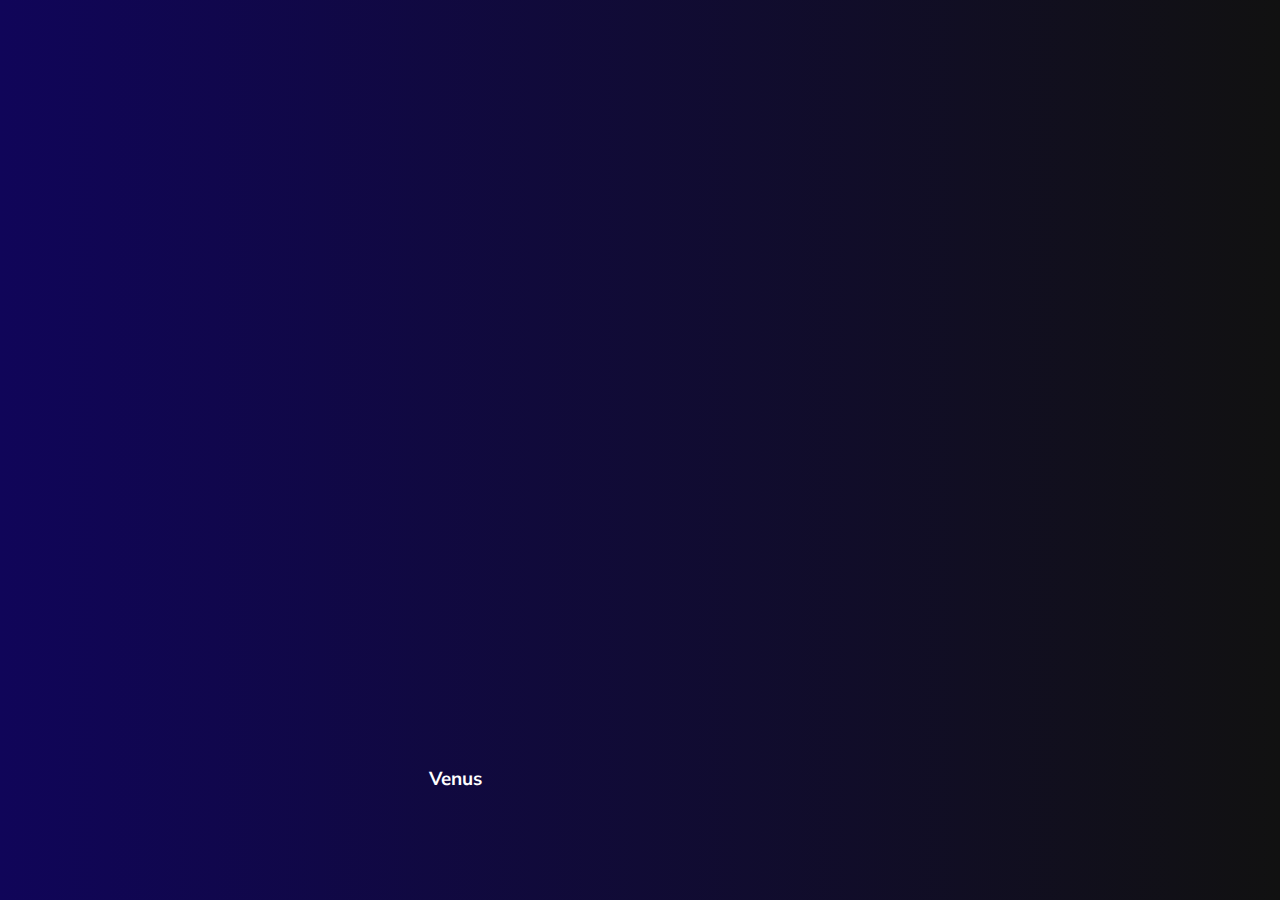
<file: 01-cards-sources/index.html>
<!DOCTYPE html>
<html lang="en">
<head>
  <meta charset="UTF-8" />
  <meta name="viewport" content="width=device-width, initial-scale=1.0" />
  <link rel="stylesheet" href="styles.css" />
  <title>Карточки | Проект 1</title>
</head>
<body>
<div class="container">
  <div
      class="slide"
      style="background-image: url('https://images.unsplash.com/photo-1614732484003-ef9881555dc3?ixid=MnwxMjA3fDB8MHxzZWFyY2h8MjZ8fHBsYW5ldHN8ZW58MHx8MHx8&ixlib=rb-1.2.1&auto=format&fit=crop&w=500&q=60');"
  >
    <h3>Uranus</h3>
  </div>

  <div
      class="slide"
      style="
          background-image: url('https://images.unsplash.com/photo-1614314107768-6018061b5b72?ixid=MnwxMjA3fDB8MHxzZWFyY2h8MzF8fHBsYW5ldHN8ZW58MHx8MHx8&ixlib=rb-1.2.1&auto=format&fit=crop&w=500&q=60');
        "
  >
    <h3>Pluto</h3>
  </div>

  <div
      class="slide"
      style="
          background-image: url('https://images.unsplash.com/photo-1614728894747-a83421e2b9c9?ixid=MnwxMjA3fDB8MHxzZWFyY2h8MjN8fHBsYW5ldHN8ZW58MHx8MHx8&ixlib=rb-1.2.1&auto=format&fit=crop&w=500&q=60');
        "
  >
    <h3>Mars</h3>
  </div>

  <div
      class="slide"
      style="
          background-image: url('https://images.unsplash.com/photo-1614313913007-2b4ae8ce32d6?ixid=MnwxMjA3fDB8MHxzZWFyY2h8MTd8fHBsYW5ldHN8ZW58MHx8MHx8&ixlib=rb-1.2.1&auto=format&fit=crop&w=500&q=60');
        "
  >
    <h3>Neptune</h3>
  </div>

  <div
      class="slide active"
      style="
          background-image: url('https://images.unsplash.com/photo-1614726365723-498aa67c5f7b?ixid=MnwxMjA3fDB8MHxwcm9maWxlLXBhZ2V8MTh8fHxlbnwwfHx8fA%3D%3D&ixlib=rb-1.2.1&auto=format&fit=crop&w=500&q=60');
        "
  >
    <h3>Venus</h3>
  </div>

  <div
      class="slide"
      style="
          background-image: url('https://images.unsplash.com/photo-1614730321146-b6fa6a46bcb4?ixid=MnwxMjA3fDB8MHxwcm9maWxlLXBhZ2V8NXx8fGVufDB8fHx8&ixlib=rb-1.2.1&auto=format&fit=crop&w=500&q=60');
        "
  >
    <h3>Earth</h3>
  </div>
</div>


<script src="app.js"></script>
</body>
</html>
</file>
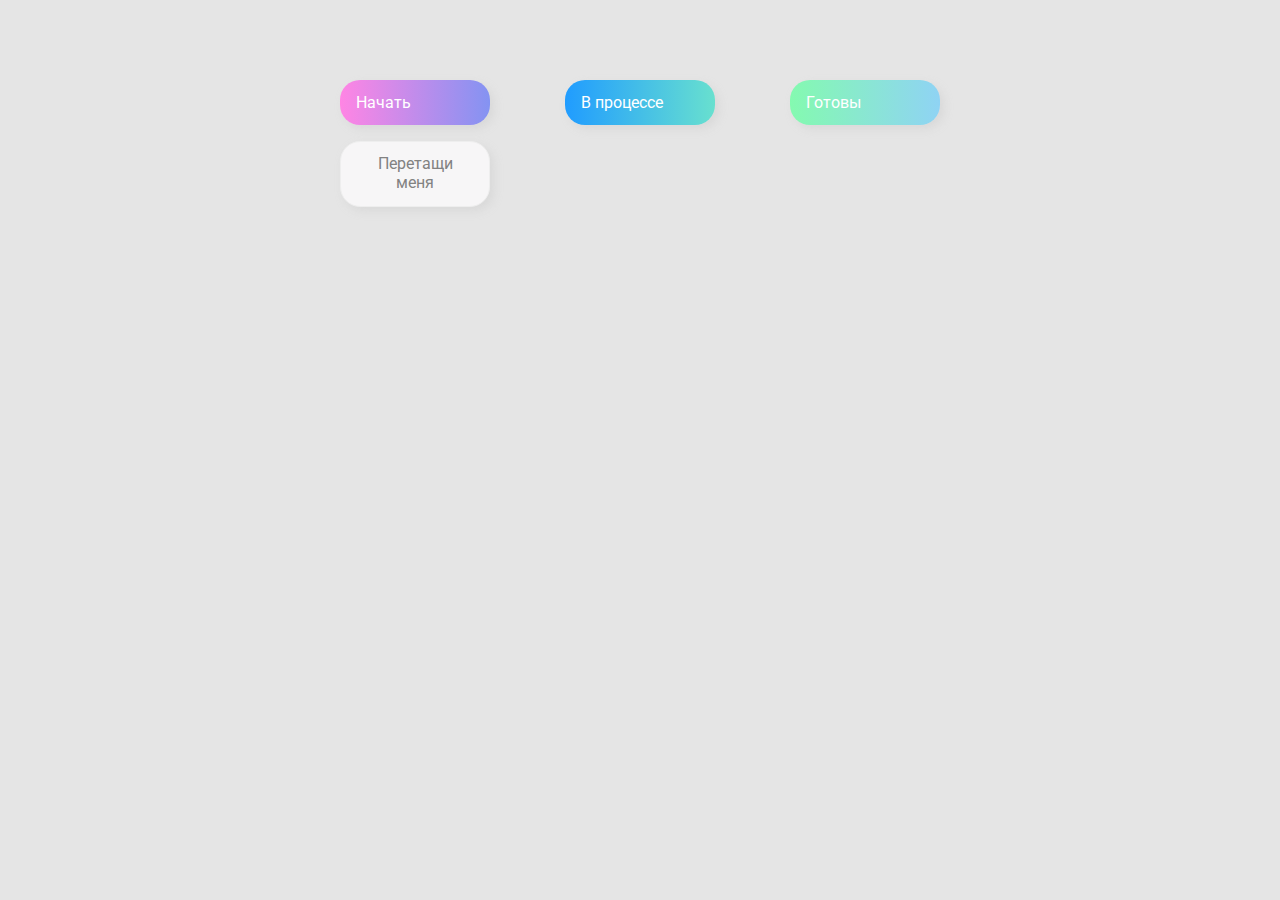
<file: 02-drag-n-drop-sources/index.html>
<!DOCTYPE html>
<html lang="en">
  <head>
    <meta charset="UTF-8" />
    <meta name="viewport" content="width=device-width, initial-scale=1.0" />
    <link rel="stylesheet" href="styles.css" />
    <title>Drag & Drop | Проект 2</title>
  </head>
  <body>
    <div>
      <div class="row">
          <div class="col-header start">Начать</div>
          <div class="col-header progress">В процессе</div>
          <div class="col-header done">Готовы</div>
      </div>

      <div class="row">
        <div class="placeholder">
          <div class="item" draggable="true">Перетащи меня</div>
        </div>
        <div class="placeholder"></div>
        <div class="placeholder"></div>
      </div>
      
    </div>
    <script src="app.js"></script>
  </body>
</html>
</file>
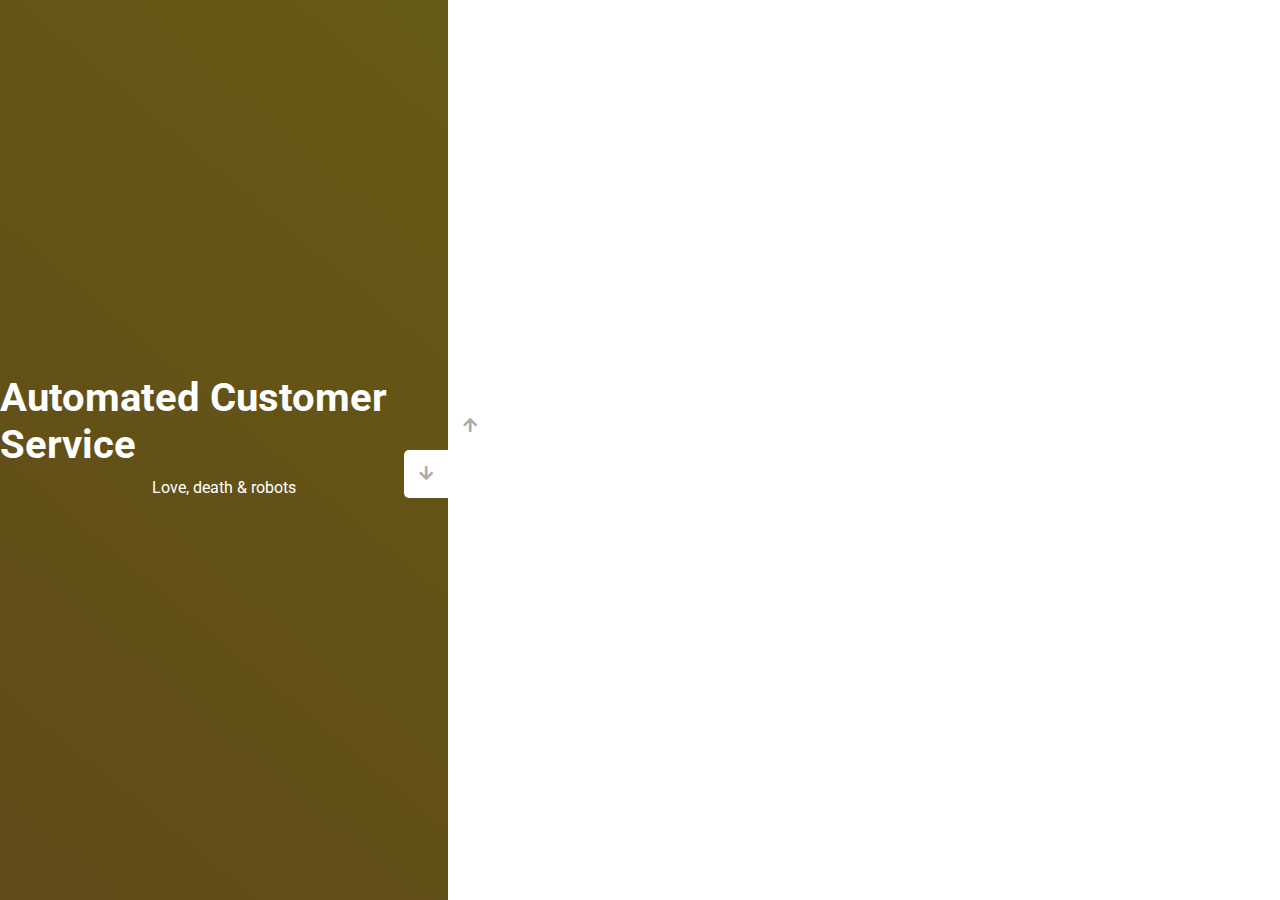
<file: 03-slider-sources/index.html>
<!DOCTYPE html>
<html lang="en">
  <head>
    <meta charset="UTF-8" />
    <meta name="viewport" content="width=device-width, initial-scale=1.0" />
    <link
      rel="stylesheet"
      href="https://cdnjs.cloudflare.com/ajax/libs/font-awesome/5.15.1/css/all.min.css"
    />
    <link rel="stylesheet" href="style.css" />
    <title>Слайдер | Проект 3</title>
  </head>
  <body>
    <div class="container">
      <div class="sidebar">
        <div style="background: linear-gradient(229.99deg, #616666 -26%, #0f702c 145%);">
          <h1>Snow in the desert</h1>
          <p>Love, death & robots</p>
        </div>
        <div style="background: linear-gradient(215.32deg, rgb(15, 99, 33) -1%, #136d3c 124%);">
          <h1>Life Hutch</h1>
          <p>Love, death & robots</p>
        </div>
        <div style="background: linear-gradient(221.87deg, #2b2630 1%, #726e77 128%);">
          <h1>Zima Blue</h1>
          <p>Love, death & robots</p>
        </div>
        <div style="background: linear-gradient(220.16deg, #665c13 -8%, #5e441d 138%);">
          <h1>Automated Customer Service</h1>
          <p>Love, death & robots</p>
        </div>
      </div>
      <div class="main-slide">
        <div
          style="
            background-image: url('https://images.unsplash.com/photo-1618259753830-69a8ab9916e8?ixid=MnwxMjA3fDB8MHxlZGl0b3JpYWwtZmVlZHwxMHx8fGVufDB8fHx8&ixlib=rb-1.2.1&auto=format&fit=crop&w=500&q=60');
          
          "
        ></div>
        <div
          style="
            background-image: url('https://images.unsplash.com/photo-1569389397653-c04fe624e663?ixid=MnwxMjA3fDF8MHxlZGl0b3JpYWwtZmVlZHwxNnx8fGVufDB8fHx8&ixlib=rb-1.2.1&auto=format&fit=crop&w=500&q=60');
          "
        ></div>
        <div
          style="
            background-image: url('https://images.unsplash.com/photo-1623634463164-e2efcb9d50bb?ixid=MnwxMjA3fDB8MHxlZGl0b3JpYWwtZmVlZHwyOHx8fGVufDB8fHx8&ixlib=rb-1.2.1&auto=format&fit=crop&w=500&q=60');
          "
        ></div>
        <div
          style="
            background-image: url('https://images.unsplash.com/photo-1622923458568-c7dc84282f02?ixid=MnwxMjA3fDB8MHxlZGl0b3JpYWwtZmVlZHw2Nnx8fGVufDB8fHx8&ixlib=rb-1.2.1&auto=format&fit=crop&w=500&q=60');
          "
        ></div>
      </div>
      <div class="controls">
        <button class="down-button">
          <i class="fas fa-arrow-down"></i>
        </button>
        <button class="up-button">
          <i class="fas fa-arrow-up"></i>
        </button>
      </div>
    </div>
    <script src="app.js"></script>
  </body>
</html>
</file>
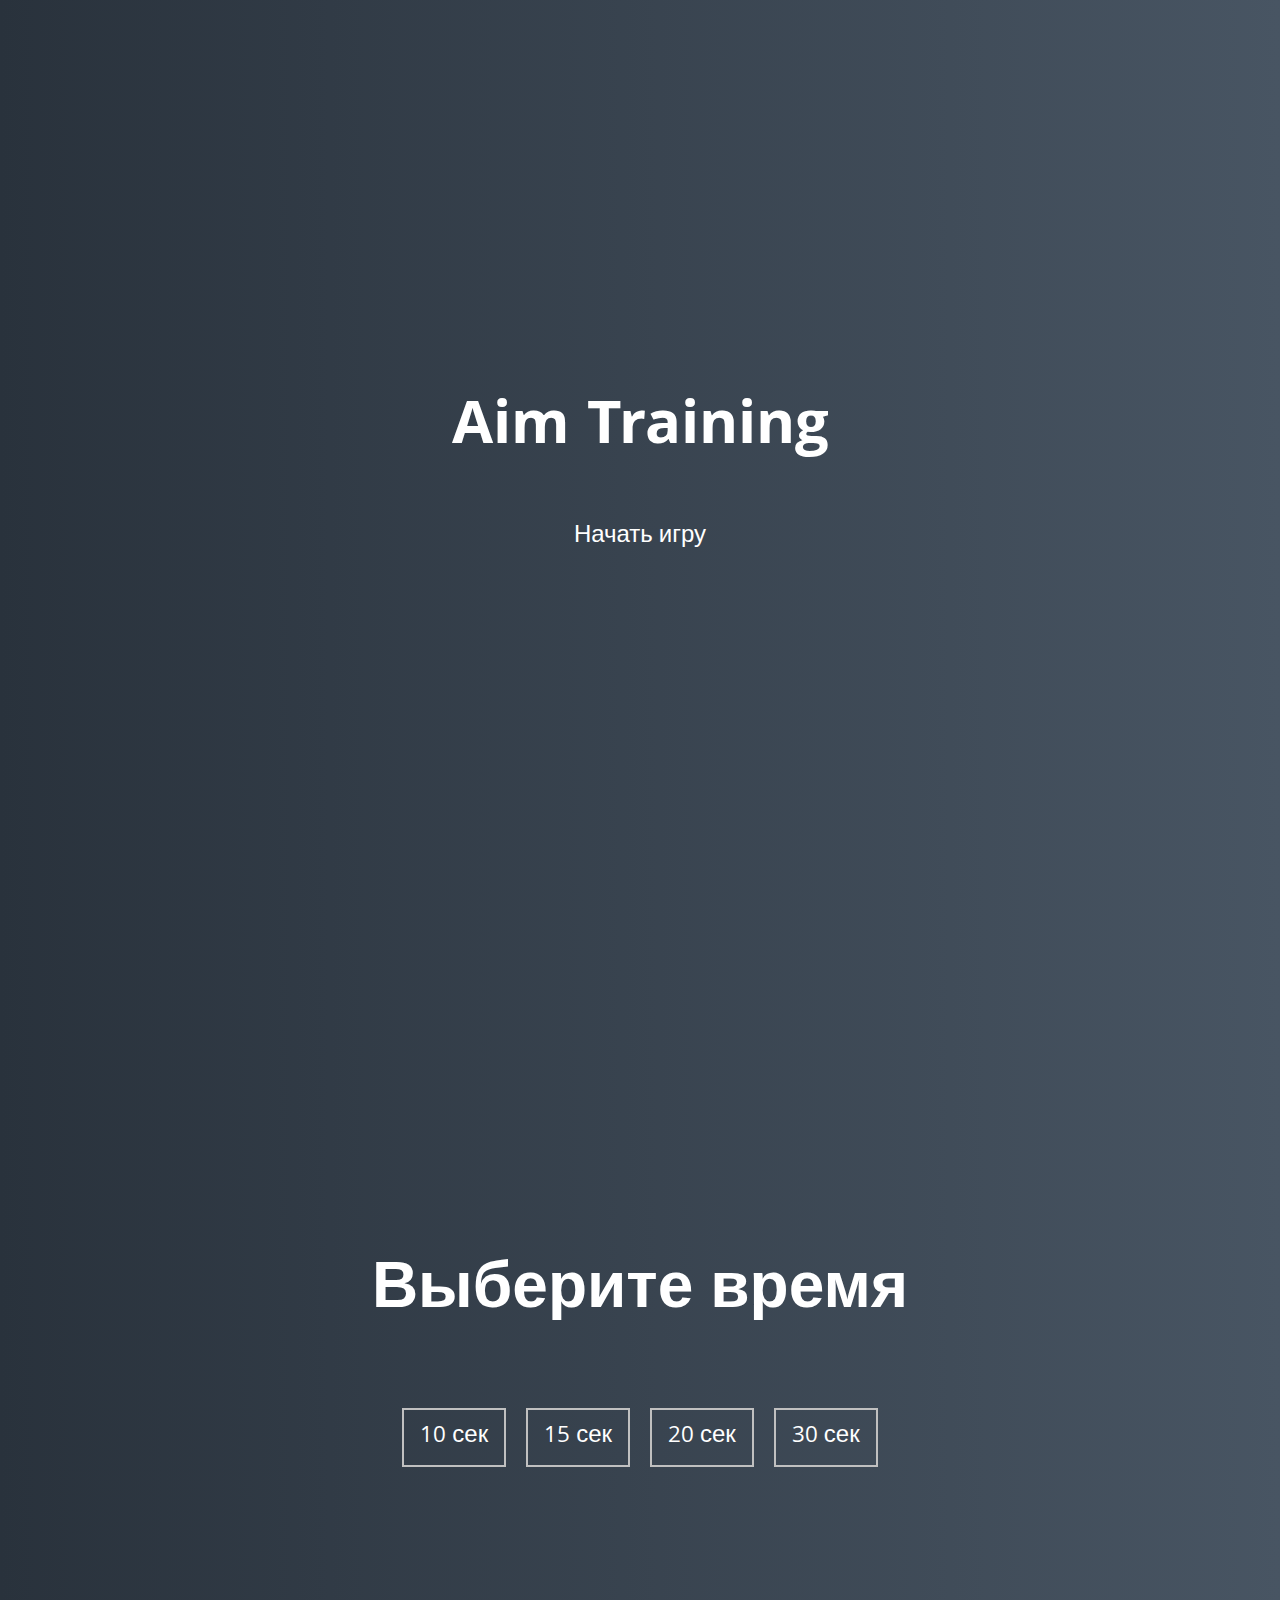
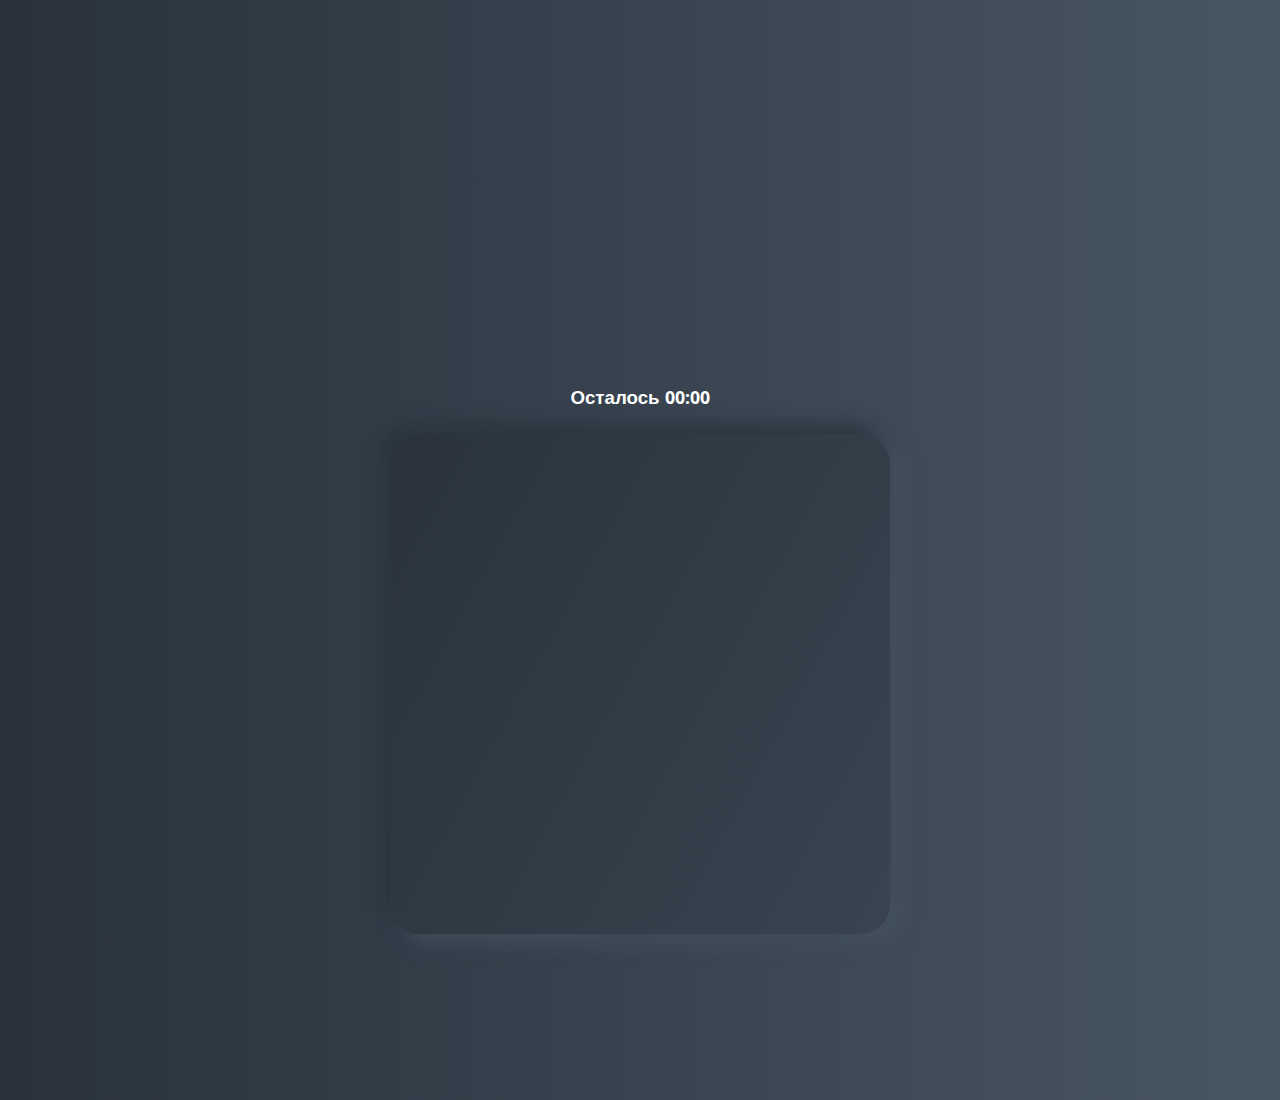
<file: 05-aim-game-sources/index.html>
<!DOCTYPE html>
<html lang="en">
  <head>
    <meta charset="UTF-8" />
    <meta name="viewport" content="width=device-width, initial-scale=1.0" />
    <link rel="stylesheet" href="styles.css" />
    <title>Aim Training | Проект 5</title>
  </head>
  <body>
    <div class="screen">
      <h1>Aim Training</h1>
      <a href="#" class="start" id="start">Начать игру</a>
    </div>

    <div class="screen">
      <h1>Выберите время</h1>
      <ul class="time-list" id="time-list">
        <li>
          <button class="time-btn" data-time="10">
            10 сек
          </button>
        </li>

        <li>
          <button class="time-btn" data-time="15">
            15 сек
          </button>
        </li>

        <li>
          <button class="time-btn" data-time="20">
            20 сек
          </button>
        </li>
        <li>
          <button class="time-btn" data-time="30">
            30 сек
          </button>
        </li>
      </ul>
    </div>

    <div class="screen">
      <h3>Осталось <span id="time">00:00</span></h3>
      <div class="board" id="board"></div>
    </div>
    <script src="app.js"></script>
  </body>
</html>
</file>
<file: 01-cards-sources/styles.css>
@import url('https://fonts.googleapis.com/css?family=Muli&display=swap'); 

* {
  box-sizing: border-box;
}

body {
  font-family: 'Muli', sans-serif;
  overflow: hidden;
  margin: 0;
  background-image: linear-gradient(90deg, #100559, #111);
  height: 100vh;
  display: flex;
  justify-content: center;
  align-items: center;
}

.container {
  width: 100%;
  display: flex;
  padding: 0 20px;
}

.slide {
  height: 80vh;
  border-radius: 20px;
  margin: 10px;
  color: #fff;
  cursor: pointer;
  flex: 1;
  background-size: cover;
  background-position: center;
  background-repeat: no-repeat;
  position: relative;
  transition: all 500ms ease-in-out;
}

.slide h3 {
  position: absolute;
  bottom: 20px;
  left: 20px;
  margin: 0;
  opacity: 0;
}

.slide.active {
  flex: 10;
}

.slide.active h3 {
  opacity: 1;
  transition: opacity 0.3s ease-in 0.4s;
}
</file>
<file: 02-drag-n-drop-sources/styles.css>
@import url('https://fonts.googleapis.com/css?family=Roboto&display=swap');

* {
  box-sizing: border-box;
}

body {
  font-family: 'Roboto', sans-serif;
  background-color: #e5e5e5;
  display: flex;
  padding-top: 5rem;
  justify-content: center;
  overflow: hidden;
  margin: 0;
}

.row {
  display: flex;
  width: 600px;
  justify-content: space-between;
  margin-bottom: 1rem;
}

.col-header {
  width: 150px;
  box-shadow: 4px 4px 9px rgba(198, 198, 198, 0.36);
  border-radius: 20px;
  padding: 0.8rem 1rem;
  color: #fff;
}

.item {
  width: 150px;
  height: 66px;
  border: 1px solid #eee;
  box-shadow: 4px 4px 9px rgba(198, 198, 198, 0.36);
  border-radius: 20px;
  background: #f7f6f7;
  padding: 0.8rem 1rem;
  color: #828282;
  text-align: center;
  cursor: grab;
}

.item:active {
  cursor: grabbing;
}

.placeholder {
  width: 150px;
  height: 66px;
}

.start {
  background: linear-gradient(90deg, #ff85e4 0%, #229efd 179.25%);
}

.progress {
  background: linear-gradient(90deg, #209cff 0%, #68e0cf 100%);
}

.done {
  background: linear-gradient(90deg, #84fab0 0%, #8fd3f4 100%);
}

.hold {
  box-shadow: 5px 5px 10px 5px #229efd;
  border-radius: 50%;
}

.hide {
  display: none;
}

.hovered {
  box-shadow: 3px 5px 10px 5px #229efd;
  border-top: 3px solid #229efd;
  transition: all 0.3s ease-out;
}
</file>
<file: 03-slider-sources/style.css>
@import url('https://fonts.googleapis.com/css?family=Roboto&display=swap');

* {
  box-sizing: border-box;
  margin: 0;
  padding: 0;
}

body {
  font-family: 'Roboto', sans-serif;
  height: 100vh;
}

.container {
  position: relative;
  overflow: hidden;
  width: 100vw;
  height: 100vh;
}

.sidebar {
  height: 100%;
  width: 35%;
  position: absolute;
  top: 0;
  left: 0;
  transition: transform 0.5s ease-in-out;
}

.sidebar > div {
  height: 100%;
  width: 100%;
  display: flex;
  flex-direction: column;
  align-items: center;
  justify-content: center;
  color: #ffffff;
}

.sidebar h1 {
  font-size: 40px;
  margin-bottom: 10px;
  margin-top: -30px;
}

.main-slide {
  height: 100%;
  position: absolute;
  top: 0;
  left: 35%;
  width: 65%;
  transition: transform 0.5s ease-in-out;
}

.main-slide > div {
  background-repeat: no-repeat;
  background-size: cover;
  background-position: center center;
  height: 100%;
  width: 100%;
}

button {
  background-color: #fff;
  border: none;
  color: #aaa;
  cursor: pointer;
  font-size: 16px;
  padding: 15px;
}

button:hover {
  color: #222;
}

button:focus {
  outline: none;
}

.container .controls button {
  position: absolute;
  left: 35%;
  top: 50%;
  z-index: 100;
}

.container .controls .down-button {
  transform: translateX(-100%);
  border-top-left-radius: 5px;
  border-bottom-left-radius: 5px;
}

.container .controls .up-button {
  transform: translateY(-100%);
  border-top-right-radius: 5px;
  border-bottom-right-radius: 5px;
}

.cat {
  color: ;
}
</file>
<file: 05-aim-game-sources/styles.css>
@import url('https://fonts.googleapis.com/css?family=Khula&display=swap');

* {
  box-sizing: border-box;
}

body {
  color: #fff;
  font-family: 'Khula', sans-serif;
  height: 100vh;
  overflow: hidden;
  margin: 0;
  text-align: center;
}

a {
  color: #fff;
  text-decoration: none;
}

a:hover {
  color: #16D9E3;
}

.start {
  font-size: 1.5rem;
}

h1 {
  line-height: 1.4;
  font-size: 4rem;
}

.screen {
  display: flex;
  flex-direction: column;
  align-items: center;
  justify-content: center;
  height: 100vh;
  width: 100vw;
  transition: margin 0.5s ease-out;
  background: linear-gradient(90deg, #29323C 0%, #485563 100%);
}

.screen.up {
  margin-top: -100vh;
}

.time-list {
  display: flex;
  flex-wrap: wrap;
  justify-content: center;
  list-style: none;
  padding: 0;
}

.time-list li {
  margin: 10px;
}

.time-btn {
  background-color: transparent;
  border: 2px solid #C0C0C0;
  color: #fff;
  cursor: pointer;
  font-family: inherit;
  padding: .5rem 1rem;
  font-size: 1.5rem;
}

.time-btn:hover {
  border: 2px solid #16D9E3;
  color: #16D9E3;
}

.hide {
  opacity: 0;
}

.primary {
  color: #16D9E3;
}

.board {
  display: flex;
  justify-content: center;
  align-items: center;
  position: relative;
  width: 500px;
  height: 500px;
  background: linear-gradient(118.38deg, #29323C -4.6%, #485563 200.44%);
  box-shadow: -8px -8px 20px #2A333D, 10px 7px 20px #475462;
  border-radius: 30px;
  overflow: hidden;
}

.circle {
  background-color: #16D9E3;
  //background: linear-gradient(90deg, #16D9E3 0%, #30C7EC 47%, #46AEF7 100%);
  position: absolute;
  border-radius: 50%;
  cursor: pointer;
}
</file>
